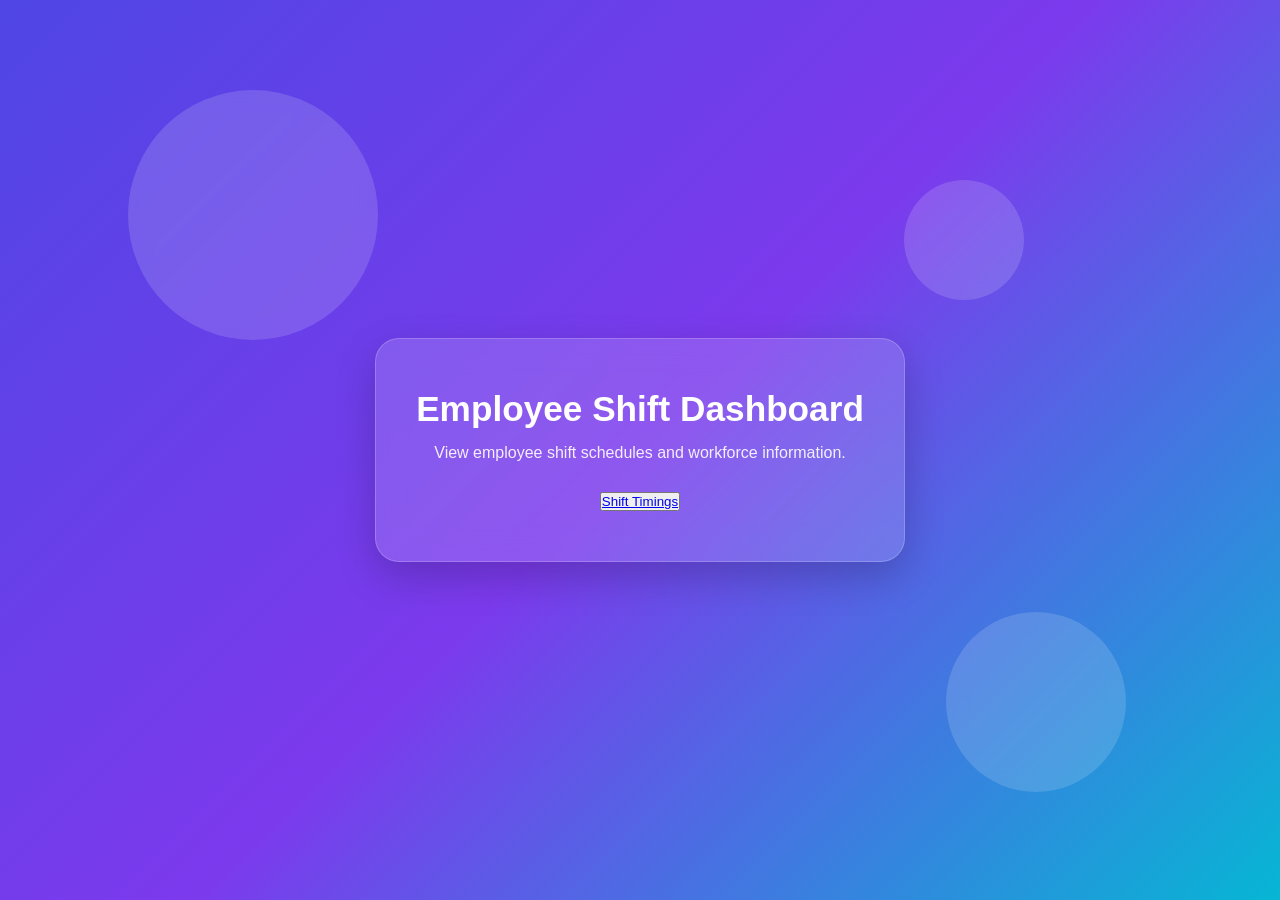
<file: Models/employeeProject/templates/employeeApp/index.html>
<!DOCTYPE html>
<html lang="en">
<head>
<meta charset="UTF-8">
<meta name="viewport" content="width=device-width, initial-scale=1.0">
<title>Employee Shifts</title>

<style>
*{
    margin:0;
    padding:0;
    box-sizing:border-box;
    font-family:"Segoe UI",sans-serif;
}

body{
    height:100vh;
    display:flex;
    justify-content:center;
    align-items:center;
    overflow:hidden;
    background:linear-gradient(135deg,#4f46e5,#7c3aed,#06b6d4);
}

/* Background graphics */
.circle{
    position:absolute;
    border-radius:50%;
    background:rgba(255,255,255,0.15);
    backdrop-filter:blur(10px);
}

.circle1{
    width:250px;
    height:250px;
    top:10%;
    left:10%;
}

.circle2{
    width:180px;
    height:180px;
    bottom:12%;
    right:12%;
}

.circle3{
    width:120px;
    height:120px;
    top:20%;
    right:20%;
}

.card{
    position:relative;
    z-index:2;
    text-align:center;
    background:rgba(255,255,255,0.15);
    backdrop-filter:blur(15px);
    border:1px solid rgba(255,255,255,0.2);
    padding:50px 40px;
    border-radius:24px;
    color:white;
    box-shadow:0 15px 40px rgba(0,0,0,0.2);
}

.card h1{
    margin-bottom:15px;
    font-size:2.2rem;
}

.card p{
    margin-bottom:30px;
    opacity:0.9;
}

.btn{
    display:inline-block;
    padding:15px 40px;
    background:white;
    color:#4f46e5;
    text-decoration:none;
    border-radius:50px;
    font-size:18px;
    font-weight:600;
    transition:0.3s ease;
}

.btn:hover{
    transform:translateY(-3px) scale(1.05);
    box-shadow:0 10px 25px rgba(255,255,255,0.4);
}
</style>
</head>
<body>

<div class="circle circle1"></div>
<div class="circle circle2"></div>
<div class="circle circle3"></div>

<div class="card">
    <h1>Employee Shift Dashboard</h1>
    <p>View employee shift schedules and workforce information.</p>
    <button><a href="/shifts">Shift Timings</a></button>
</div>

</body>
</html>
</file>
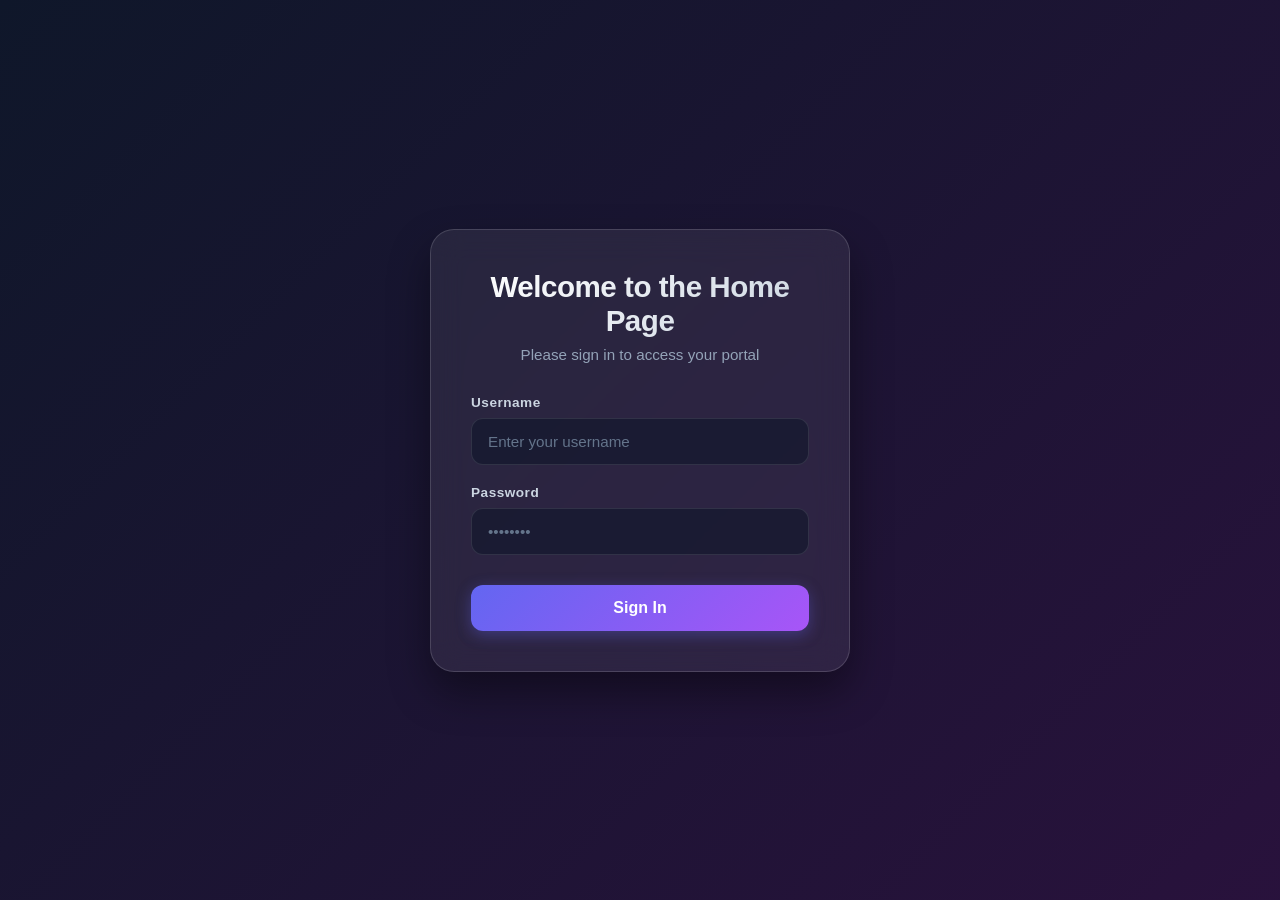
<file: Templates/homeProject/templates/homeApp/index.html>
<!DOCTYPE html>
<html lang="en">
<head>
    <meta charset="UTF-8">
    <meta name="viewport" content="width=device-width, initial-scale=1.0">
    <title>Welcome Home</title>
    <style>
        /* CSS Reset & Font Setup */
        * {
            margin: 0;
            padding: 0;
            box-sizing: border-box;
            font-family: 'Segoe UI', Tahoma, Geneva, Verdana, sans-serif;
        }

        /* Animated Vibrant Gradient Background */
        body {
            min-height: 100vh;
            display: flex;
            justify-content: center;
            align-items: center;
            background: linear-gradient(-45deg, #0f172a, #1e1b4b, #311042, #0f172a);
            background-size: 400% 400%;
            animation: gradientBG 12s ease infinite;
            color: #ffffff;
            overflow: hidden;
        }

        @keyframes gradientBG {
            0% { background-position: 0% 50%; }
            50% { background-position: 100% 50%; }
            100% { background-position: 0% 50%; }
        }

        /* Glassmorphism Card Container */
        .card-container {
            background: rgba(255, 255, 255, 0.07);
            backdrop-filter: blur(16px);
            -webkit-backdrop-filter: blur(16px);
            border: 1px solid rgba(255, 255, 255, 0.15);
            border-radius: 24px;
            padding: 40px;
            width: 100%;
            max-width: 420px;
            box-shadow: 0 20px 40px rgba(0, 0, 0, 0.4);
            text-align: center;
            transition: transform 0.3s ease, box-shadow 0.3s ease;
        }

        .card-container:hover {
            transform: translateY(-4px);
            box-shadow: 0 25px 50px rgba(0, 0, 0, 0.5);
        }

        /* Header Styling */
        .card-container h1 {
            font-size: 1.85rem;
            font-weight: 700;
            margin-bottom: 8px;
            letter-spacing: -0.5px;
            background: linear-gradient(135deg, #ffffff 0%, #cbd5e1 100%);
            -webkit-background-clip: text;
            -webkit-text-fill-color: transparent;
        }

        .card-container p.subtitle {
            font-size: 0.95rem;
            color: #94a3b8;
            margin-bottom: 32px;
        }

        /* Form Group & Input Styling */
        .form-group {
            margin-bottom: 20px;
            text-align: left;
        }

        .form-group label {
            display: block;
            font-size: 0.85rem;
            font-weight: 600;
            color: #cbd5e1;
            margin-bottom: 8px;
            letter-spacing: 0.5px;
        }

        .input-wrapper {
            position: relative;
        }

        .input-wrapper input {
            width: 100%;
            padding: 14px 16px;
            background: rgba(15, 23, 42, 0.6);
            border: 1px solid rgba(255, 255, 255, 0.1);
            border-radius: 12px;
            color: #ffffff;
            font-size: 0.95rem;
            outline: none;
            transition: all 0.25s ease;
        }

        .input-wrapper input::placeholder {
            color: #64748b;
        }

        .input-wrapper input:focus {
            border-color: #818cf8;
            box-shadow: 0 0 0 4px rgba(129, 140, 248, 0.15);
            background: rgba(15, 23, 42, 0.8);
        }

        /* Gradient Submit Button */
        .submit-btn {
            width: 100%;
            padding: 14px;
            margin-top: 10px;
            background: linear-gradient(135deg, #6366f1 0%, #a855f7 100%);
            border: none;
            border-radius: 12px;
            color: #ffffff;
            font-size: 1rem;
            font-weight: 600;
            cursor: pointer;
            transition: all 0.3s ease;
            box-shadow: 0 4px 15px rgba(99, 102, 241, 0.35);
        }

        .submit-btn:hover {
            opacity: 0.95;
            transform: translateY(-2px);
            box-shadow: 0 8px 25px rgba(168, 85, 247, 0.45);
        }

        .submit-btn:active {
            transform: translateY(0);
        }
    </style>
</head>
<body>

    <main class="card-container">
        <h1>Welcome to the Home Page</h1>
        <p class="subtitle">Please sign in to access your portal</p>

        <form action="#" method="POST">
            <div class="form-group">
                <label for="username">Username</label>
                <div class="input-wrapper">
                    <input type="text" id="username" name="username" placeholder="Enter your username" required autocomplete="off">
                </div>
            </div>

            <div class="form-group">
                <label for="password">Password</label>
                <div class="input-wrapper">
                    <input type="password" id="password" name="password" placeholder="••••••••" required>
                </div>
            </div>

            <button type="submit" class="submit-btn">Sign In</button>
        </form>
    </main>

</body>
</html>
</file>
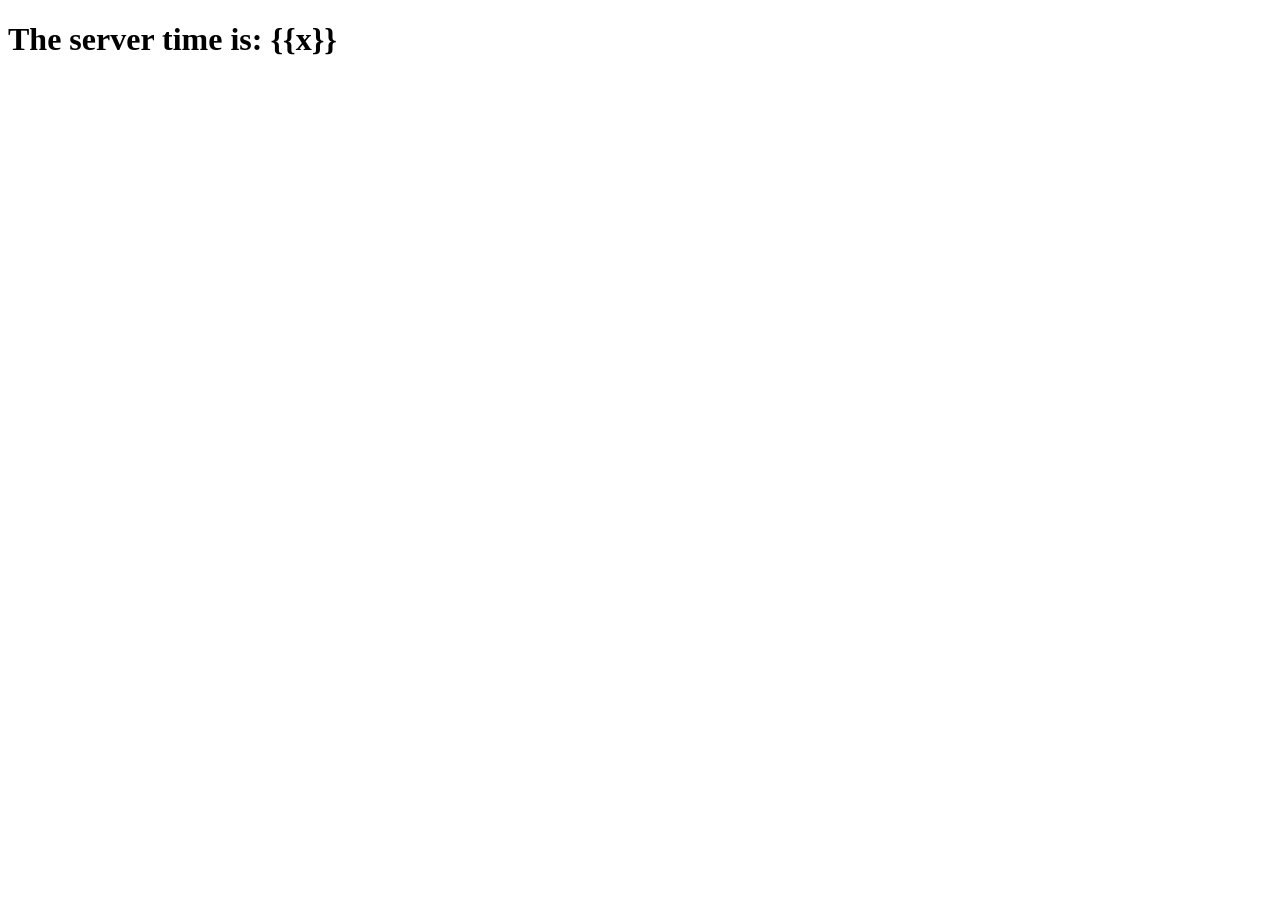
<file: Templates/tempTagsProject/templates/tempTagsApp/index.html>
<!DOCTYPE html>
<html lang="en">
<head>
    <meta charset="UTF-8">
    <meta name="viewport" content="width=device-width, initial-scale=1.0">
    <title>home</title>
</head>
<body>
    <h1>The server time is: {{x}}</h1>

</body>
</html>
</file>
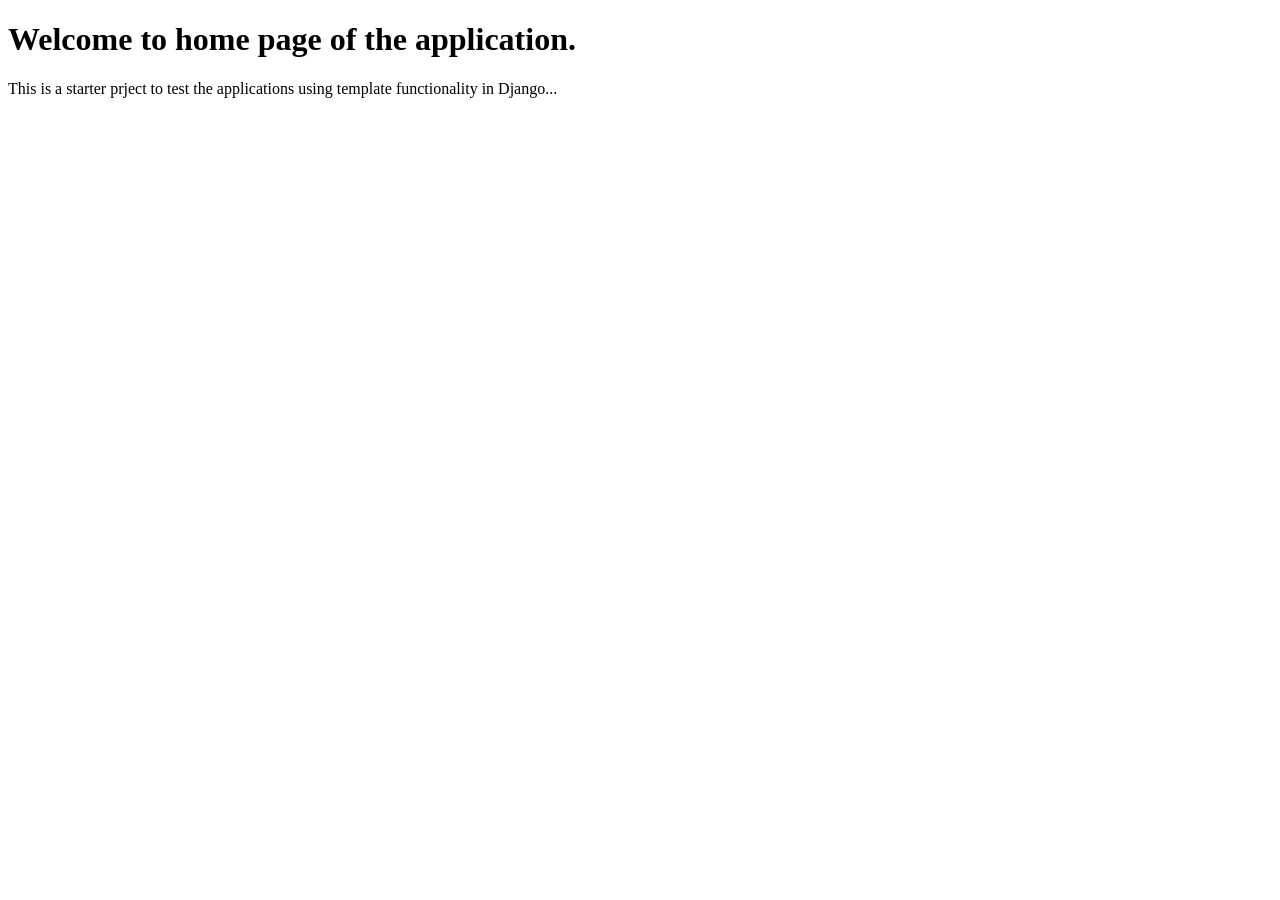
<file: Templates/templateProject/templateApp/templates/templateApp/index.html>
<!DOCTYPE html>
<html lang="en">
<head>
    <meta charset="UTF-8">
    <meta name="viewport" content="width=device-width, initial-scale=1.0">
    <title>Document</title>
</head>
<body>
    <h1>Welcome to home page of the application.</h1>
    <p>This is a starter prject to test the applications using template functionality in Django...</p>
</body>
</html>
</file>
